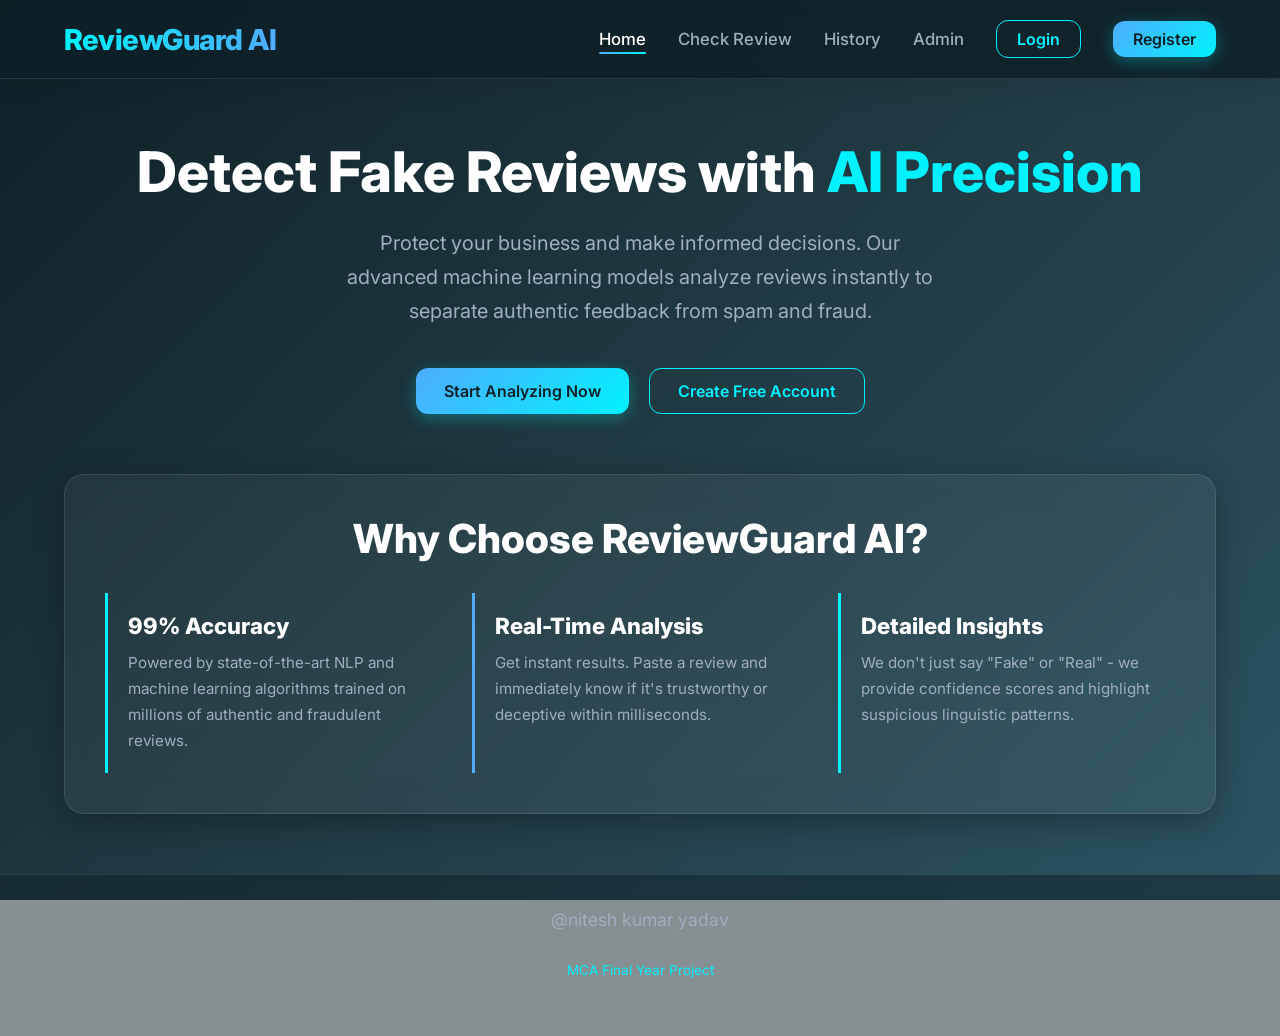
<file: index.html>
<!DOCTYPE html>
<html lang="en">
<head>
    <meta charset="UTF-8">
    <meta name="viewport" content="width=device-width, initial-scale=1.0">
    <title>AI Review Detector | Home</title>
    <link href="https://fonts.googleapis.com/css2?family=Inter:wght@400;500;600;800&display=swap" rel="stylesheet">
    <link rel="stylesheet" href="css/style.css">
</head>
<body>
    <header>
        <a href="index.html" class="logo">ReviewGuard AI</a>
        <nav>
            <ul>
                <li><a href="index.html" class="active">Home</a></li>
                <li><a href="review.html">Check Review</a></li>
                <li><a href="history.html">History</a></li>
                <li><a href="admin-login.html">Admin</a></li>
                <li><a href="login.html" class="btn btn-outline" style="padding: 8px 20px;">Login</a></li>
                <li><a href="register.html" class="btn btn-primary" style="padding: 8px 20px;">Register</a></li>
            </ul>
        </nav>
    </header>

    <main>
        <div class="container text-center">
            <h1 class="animate-up">Detect Fake Reviews with <span style="color: var(--primary-color);">AI Precision</span></h1>
            <p class="animate-up delay-1" style="max-width: 600px; margin: 0 auto 40px auto; font-size: 1.25rem;">
                Protect your business and make informed decisions. Our advanced machine learning models analyze reviews instantly to separate authentic feedback from spam and fraud.
            </p>
            <div class="animate-up delay-2" style="display: flex; gap: 20px; justify-content: center; margin-bottom: 60px;">
                <a href="review.html" class="btn btn-primary">Start Analyzing Now</a>
                <a href="register.html" class="btn btn-outline">Create Free Account</a>
            </div>

            <div class="glass-panel animate-up delay-3" style="padding: 40px; margin-top: 20px;">
                <h2>Why Choose ReviewGuard AI?</h2>
                <div style="display: grid; grid-template-columns: repeat(auto-fit, minmax(250px, 1fr)); gap: 30px; margin-top: 30px; text-align: left;">
                    <div style="padding: 20px; border-left: 3px solid var(--primary-color);">
                        <h3 style="font-size: 1.4rem; margin-bottom: 10px;">99% Accuracy</h3>
                        <p style="font-size: 0.95rem; margin-bottom: 0;">Powered by state-of-the-art NLP and machine learning algorithms trained on millions of authentic and fraudulent reviews.</p>
                    </div>
                    <div style="padding: 20px; border-left: 3px solid var(--secondary-color);">
                        <h3 style="font-size: 1.4rem; margin-bottom: 10px;">Real-Time Analysis</h3>
                        <p style="font-size: 0.95rem; margin-bottom: 0;">Get instant results. Paste a review and immediately know if it's trustworthy or deceptive within milliseconds.</p>
                    </div>
                    <div style="padding: 20px; border-left: 3px solid var(--primary-color);">
                        <h3 style="font-size: 1.4rem; margin-bottom: 10px;">Detailed Insights</h3>
                        <p style="font-size: 0.95rem; margin-bottom: 0;">We don't just say "Fake" or "Real" - we provide confidence scores and highlight suspicious linguistic patterns.</p>
                    </div>
                </div>
            </div>
        </div>
    </main>

    <footer>
        <p> @nitesh kumar yadav</p>
        <p style="margin-top: 5px; font-size: 0.85rem; color: var(--primary-color);">MCA Final Year Project</p>
    </footer>

    <script src="js/script.js"></script>
</body>
</html>
</file>
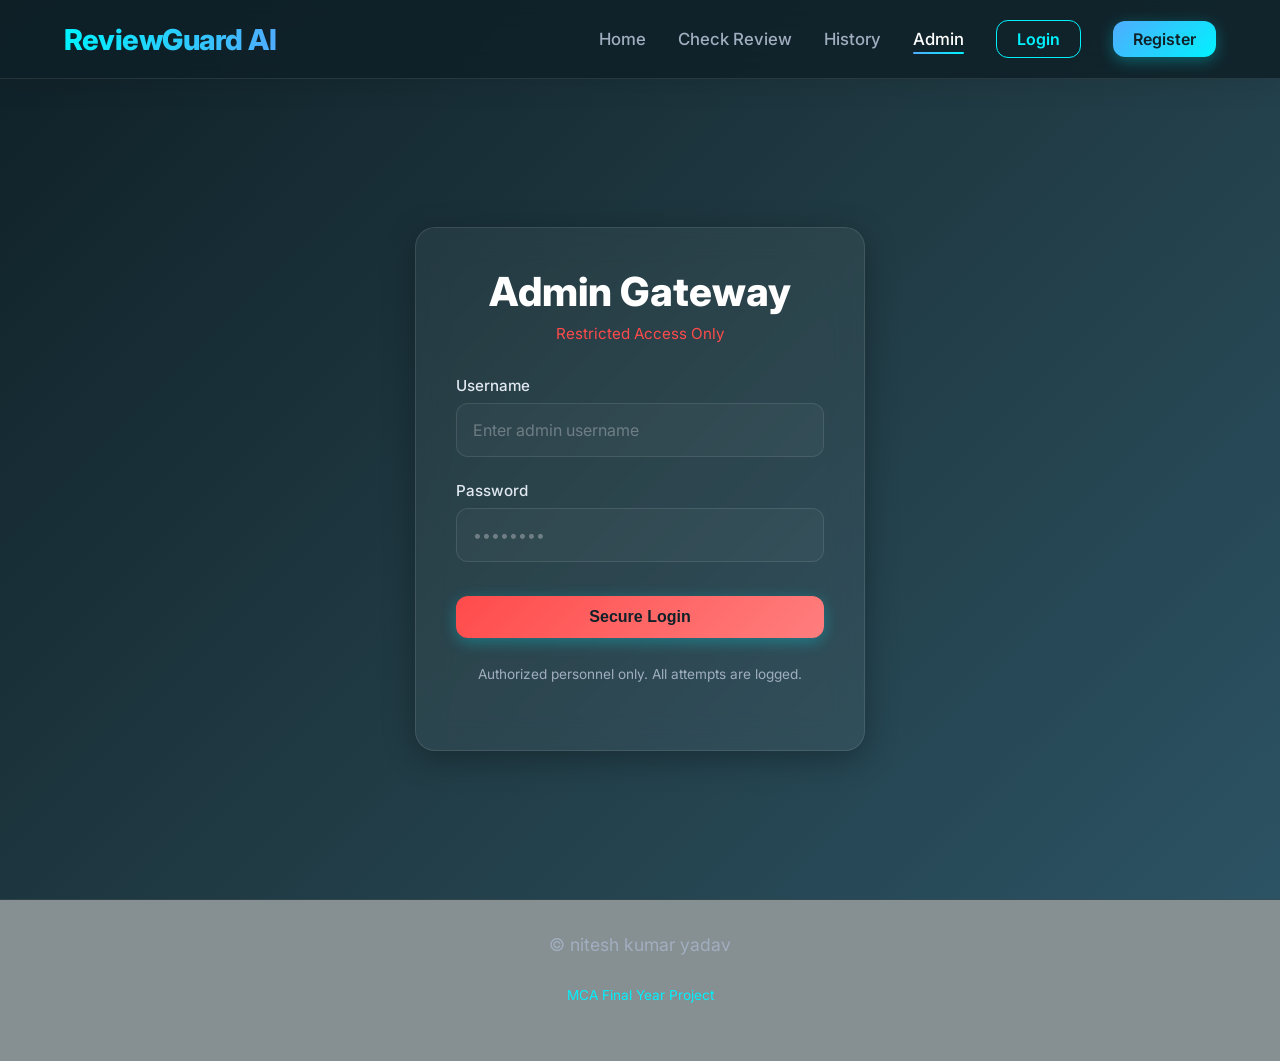
<file: admin-login.html>
<!DOCTYPE html>
<html lang="en">
<head>
    <meta charset="UTF-8">
    <meta name="viewport" content="width=device-width, initial-scale=1.0">
    <title>AI Review Detector | Admin Login</title>
    <link href="https://fonts.googleapis.com/css2?family=Inter:wght@400;500;600;800&display=swap" rel="stylesheet">
    <link rel="stylesheet" href="css/style.css">
</head>
<body>
    <header>
        <a href="index.html" class="logo">ReviewGuard AI</a>
        <nav>
            <ul>
                <li><a href="index.html">Home</a></li>
                <li><a href="review.html">Check Review</a></li>
                <li><a href="history.html">History</a></li>
                <li><a href="admin-login.html" class="active">Admin</a></li>
                <li><a href="login.html" class="btn btn-outline" style="padding: 8px 20px;">Login</a></li>
                <li><a href="register.html" class="btn btn-primary" style="padding: 8px 20px;">Register</a></li>
            </ul>
        </nav>
    </header>

    <main style="justify-content: center; align-items: center; min-height: calc(100vh - 80px);">
        <div class="glass-panel animate-up" style="width: 100%; max-width: 450px; padding: 40px; text-align: center;">
            <h2 style="margin-bottom: 5px;">Admin Gateway</h2>
            <p style="margin-bottom: 30px; font-size: 0.95rem; color: var(--danger-color);">Restricted Access Only</p>
            
            <form id="adminLoginForm">
                <div class="form-group">
                    <label for="adminUsername">Username</label>
                    <input type="text" id="adminUsername" placeholder="Enter admin username" required>
                </div>
                <div class="form-group">
                    <label for="adminPassword">Password</label>
                    <input type="password" id="adminPassword" placeholder="••••••••" required>
                </div>
                <div id="adminLoginError" style="color: var(--danger-color); font-size: 0.85rem; margin-bottom: 10px; display: none;">Invalid credentials</div>
                <button type="submit" class="btn btn-primary" style="width: 100%; margin-top: 10px; background: linear-gradient(135deg, #ff4b4b, #ff7e7e); border: none; font-weight: 600;">Secure Login</button>
            </form>
            
            <p style="margin-top: 25px; font-size: 0.85rem; color: var(--text-muted);">
                Authorized personnel only. All attempts are logged.
            </p>
        </div>
    </main>

    <footer>
        <p>&copy; nitesh kumar yadav</p>
        <p style="margin-top: 5px; font-size: 0.85rem; color: var(--primary-color);">MCA Final Year Project</p>
    </footer>

    <script src="js/script.js"></script>
    <script>
        document.getElementById('adminLoginForm').addEventListener('submit', function(e) {
            e.preventDefault();
            const user = document.getElementById('adminUsername').value;
            const pass = document.getElementById('adminPassword').value;
            
            // Hardcoded credentials for testing/demonstration
            if (user === 'admin' && pass === 'admin123') {
                document.getElementById('adminLoginError').style.display = 'none';
                window.location.href = 'admin.html';
            } else {
                document.getElementById('adminLoginError').style.display = 'block';
                document.getElementById('adminPassword').value = '';
            }
        });
    </script>
</body>
</html>
</file>
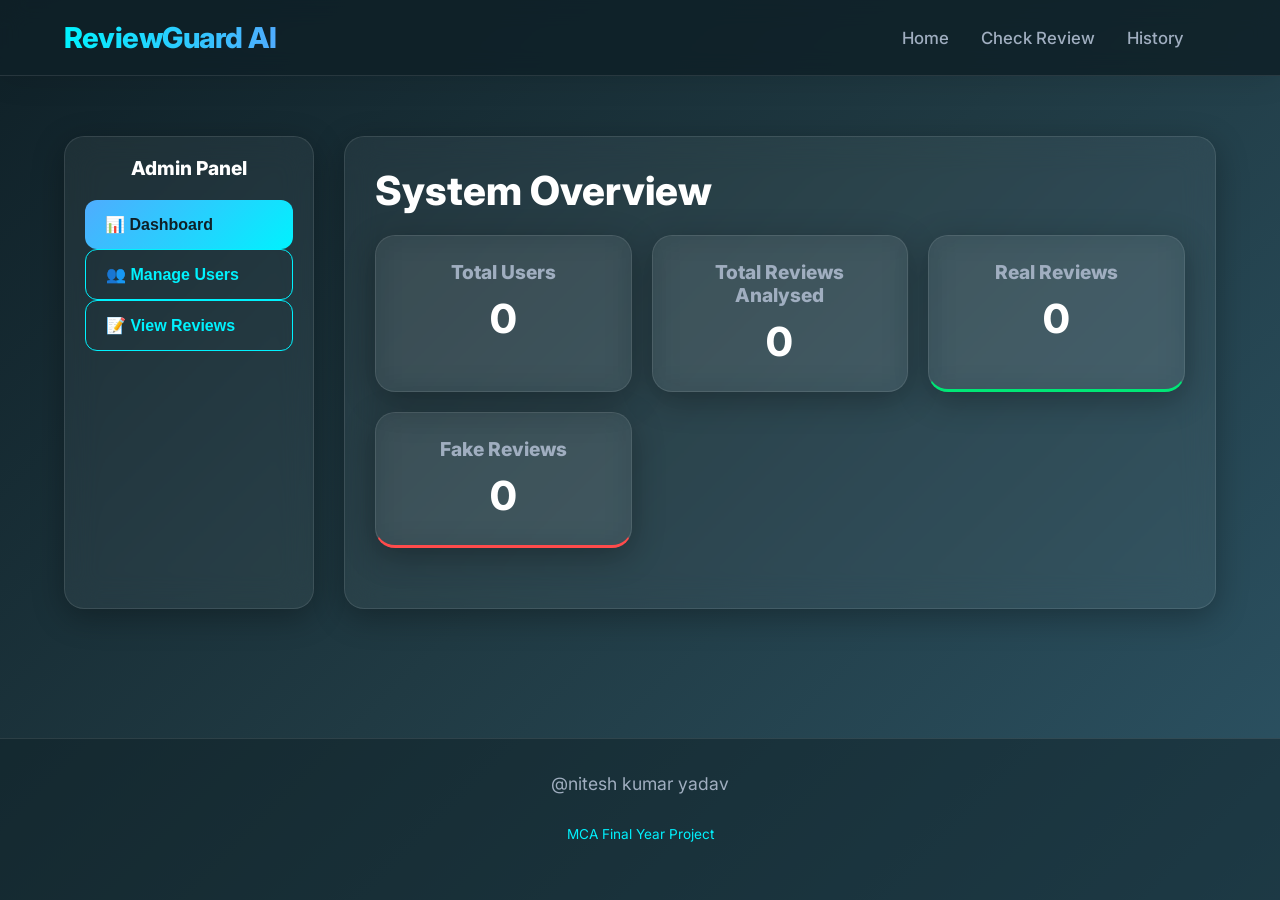
<file: admin.html>
<!DOCTYPE html>
<html lang="en">
<head>
    <meta charset="UTF-8">
    <meta name="viewport" content="width=device-width, initial-scale=1.0">
    <title>AI Review Detector | Admin Dashboard</title>
    <link href="https://fonts.googleapis.com/css2?family=Inter:wght@400;500;600;800&display=swap" rel="stylesheet">
    <link rel="stylesheet" href="css/style.css">
    <style>
        .admin-container {
            display: flex;
            width: 100%;
            max-width: 1400px;
            margin: 0 auto;
            gap: 30px;
        }

        .sidebar {
            width: 250px;
            flex-shrink: 0;
            display: flex;
            flex-direction: column;
            gap: 15px;
        }

        .sidebar-btn {
            width: 100%;
            text-align: left;
            justify-content: flex-start;
            padding: 15px 20px;
        }

        .sidebar-btn.active {
            background: linear-gradient(135deg, var(--secondary-color), var(--primary-color));
            color: #0f2027;
            border: none;
        }

        .admin-content {
            flex-grow: 1;
        }

        .stats-grid {
            display: grid;
            grid-template-columns: repeat(auto-fit, minmax(200px, 1fr));
            gap: 20px;
            margin-bottom: 30px;
        }

        .stat-card {
            padding: 25px;
            text-align: center;
        }

        .stat-card h3 {
            font-size: 1.2rem;
            color: var(--text-muted);
            margin-bottom: 10px;
        }

        .stat-card .value {
            font-size: 2.5rem;
            font-weight: 800;
            color: var(--text-main);
        }

        .data-table {
            width: 100%;
            border-collapse: collapse;
            text-align: left;
        }

        .data-table th, .data-table td {
            padding: 15px;
            border-bottom: 1px solid var(--glass-border);
        }

        .data-table th {
            font-weight: 600;
            color: var(--primary-color);
        }

        .data-table tr:hover {
            background: rgba(255, 255, 255, 0.02);
        }

        .badge {
            padding: 5px 10px;
            border-radius: 20px;
            font-size: 0.85rem;
            font-weight: 600;
        }

        .badge-real { background: rgba(0, 230, 118, 0.2); color: var(--success-color); }
        .badge-fake { background: rgba(255, 75, 75, 0.2); color: var(--danger-color); }

        .btn-sm {
            padding: 8px 12px;
            font-size: 0.85rem;
        }
        
        .btn-danger {
            border-color: var(--danger-color);
            color: var(--danger-color);
        }
        
        .btn-danger:hover {
            background: rgba(255, 75, 75, 0.1);
            box-shadow: 0 0 10px rgba(255, 75, 75, 0.2) inset;
        }

        /* Sections routing visibility */
        .admin-section { display: none; }
        .admin-section.active { display: block; animation: fadeInUp 0.5s ease forwards; }

    </style>
</head>
<body>
    <header>
        <a href="index.html" class="logo">ReviewGuard AI</a>
        <nav>
            <ul>
                <li><a href="index.html">Home</a></li>
                <li><a href="review.html">Check Review</a></li>
                <li><a href="history.html">History</a></li>
                <li id="auth-links"></li>
            </ul>
        </nav>
    </header>

    <main>
        <div class="admin-container">
            <aside class="sidebar animate-up">
                <div class="glass-panel" style="padding: 20px; height: 100%;">
                    <h3 style="font-size: 1.2rem; margin-bottom: 20px; text-align: center;">Admin Panel</h3>
                    <button class="btn btn-outline sidebar-btn active" onclick="showSection('dashboard', this)">
                        📊 Dashboard
                    </button>
                    <button class="btn btn-outline sidebar-btn" onclick="showSection('users', this)">
                        👥 Manage Users
                    </button>
                    <button class="btn btn-outline sidebar-btn" onclick="showSection('reviews', this)">
                        📝 View Reviews
                    </button>
                </div>
            </aside>

            <section class="admin-content animate-up delay-1">
                <!-- Dashboard Section -->
                <div id="section-dashboard" class="admin-section active glass-panel" style="padding: 30px;">
                    <h2>System Overview</h2>
                    <div class="stats-grid">
                        <div class="glass-panel stat-card">
                            <h3>Total Users</h3>
                            <div class="value" id="stat-total-users">-</div>
                        </div>
                        <div class="glass-panel stat-card">
                            <h3>Total Reviews Analysed</h3>
                            <div class="value" id="stat-total-reviews">-</div>
                        </div>
                        <div class="glass-panel stat-card" style="border-bottom: 3px solid var(--success-color);">
                            <h3>Real Reviews</h3>
                            <div class="value" id="stat-real-reviews">-</div>
                        </div>
                        <div class="glass-panel stat-card" style="border-bottom: 3px solid var(--danger-color);">
                            <h3>Fake Reviews</h3>
                            <div class="value" id="stat-fake-reviews">-</div>
                        </div>
                    </div>
                </div>

                <!-- Users Section -->
                <div id="section-users" class="admin-section glass-panel" style="padding: 30px;">
                    <h2>Manage Users</h2>
                    <div style="overflow-x: auto;">
                        <table class="data-table">
                            <thead>
                                <tr>
                                    <th>ID</th>
                                    <th>Name</th>
                                    <th>Email</th>
                                    <th>Password</th>
                                    <th>Role</th>
                                    <th>Joined</th>
                                    <th>Actions</th>
                                </tr>
                            </thead>
                            <tbody id="users-tbody">
                                <!-- Users loaded via JS -->
                            </tbody>
                        </table>
                    </div>
                </div>

                <!-- Reviews Section -->
                <div id="section-reviews" class="admin-section glass-panel" style="padding: 30px;">
                    <h2>System Reviews</h2>
                    <div style="overflow-x: auto;">
                        <table class="data-table">
                            <thead>
                                <tr>
                                    <th>ID</th>
                                    <th>User</th>
                                    <th>Review Text</th>
                                    <th>Prediction</th>
                                    <th>Confidence</th>
                                    <th>Date</th>
                                    <th>Actions</th>
                                </tr>
                            </thead>
                            <tbody id="reviews-tbody">
                                <!-- Reviews loaded via JS -->
                            </tbody>
                        </table>
                    </div>
                </div>
            </section>
        </div>
    </main>

    <footer>
        <p> @nitesh kumar yadav</p>
        <p style="margin-top: 5px; font-size: 0.85rem; color: var(--primary-color);">MCA Final Year Project</p>
    </footer>

    <script src="js/admin.js"></script>
    <script src="js/script.js"></script>
</body>
</html>
</file>
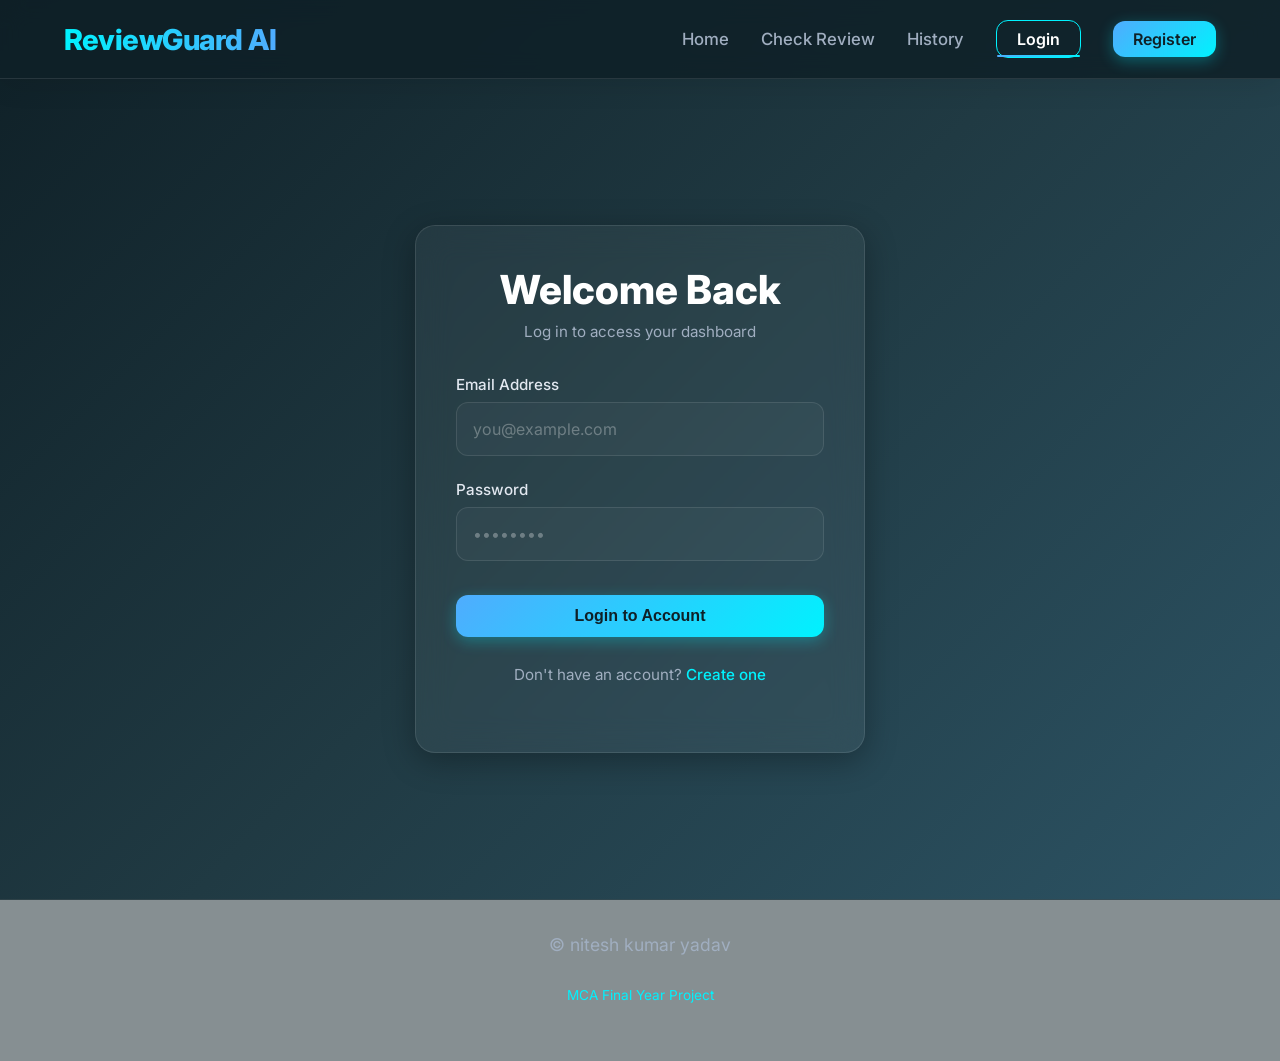
<file: history.html>
<!DOCTYPE html>
<html lang="en">
<head>
    <meta charset="UTF-8">
    <meta name="viewport" content="width=device-width, initial-scale=1.0">
    <title>AI Review Detector | History</title>
    <link href="https://fonts.googleapis.com/css2?family=Inter:wght@400;500;600;800&display=swap" rel="stylesheet">
    <link rel="stylesheet" href="css/style.css">
    <style>
        .history-table {
            width: 100%;
            border-collapse: collapse;
            margin-top: 20px;
        }
        .history-table th, .history-table td {
            padding: 16px;
            text-align: left;
            border-bottom: 1px solid var(--glass-border);
        }
        .history-table th {
            font-weight: 600;
            color: var(--text-muted);
            text-transform: uppercase;
            font-size: 0.85rem;
            letter-spacing: 1px;
        }
        .history-table tr:hover td {
            background: rgba(255, 255, 255, 0.02);
        }
        .badge {
            padding: 6px 12px;
            border-radius: 20px;
            font-size: 0.85rem;
            font-weight: 600;
        }
        .badge-fake {
            background: rgba(255, 75, 75, 0.2);
            color: #ff8a8a;
            border: 1px solid rgba(255, 75, 75, 0.3);
        }
        .badge-real {
            background: rgba(0, 230, 118, 0.2);
            color: #69f0ae;
            border: 1px solid rgba(0, 230, 118, 0.3);
        }
        .text-truncate {
            max-width: 300px;
            white-space: nowrap;
            overflow: hidden;
            text-overflow: ellipsis;
        }
    </style>
</head>
<body>
    <header>
        <a href="index.html" class="logo">ReviewGuard AI</a>
        <nav>
            <ul>
                <li><a href="index.html">Home</a></li>
                <li><a href="review.html">Check Review</a></li>
                <li><a href="history.html" class="active">History</a></li>
                <li><a href="index.html" class="btn btn-outline" style="padding: 8px 20px;">Logout</a></li>
            </ul>
        </nav>
    </header>

    <main>
        <div class="container animate-up">
            <h2 style="margin-bottom: 10px;">Analysis History</h2>
            <p style="margin-bottom: 30px;">View your past review analyses and their results.</p>

            <div class="glass-panel" style="overflow-x: auto;">
                <table class="history-table">
                    <thead>
                        <tr>
                            <th>Date</th>
                            <th>Review Snippet</th>
                            <th>Result</th>
                            <th>Confidence</th>
                            <th>Action</th>
                        </tr>
                    </thead>
                    <tbody>
                        <tr>
                            <td>Mar 18, 2026</td>
                            <td class="text-truncate">"This is the most amazing product I have ever..."</td>
                            <td><span class="badge badge-fake">Fake</span></td>
                            <td>94%</td>
                            <td><a href="review.html" style="color: var(--primary-color);">View Details</a></td>
                        </tr>
                        <tr>
                            <td>Mar 17, 2026</td>
                            <td class="text-truncate">"I bought this for my daughter and she liked the color but..."</td>
                            <td><span class="badge badge-real">Real</span></td>
                            <td>88%</td>
                            <td><a href="review.html" style="color: var(--primary-color);">View Details</a></td>
                        </tr>
                        <tr>
                            <td>Mar 16, 2026</td>
                            <td class="text-truncate">"Do not buy this! It broke after one week of use and..."</td>
                            <td><span class="badge badge-real">Real</span></td>
                            <td>91%</td>
                            <td><a href="review.html" style="color: var(--primary-color);">View Details</a></td>
                        </tr>
                        <tr>
                            <td>Mar 15, 2026</td>
                            <td class="text-truncate">"Best purchase ever! Totally worth the money wow..."</td>
                            <td><span class="badge badge-fake">Fake</span></td>
                            <td>97%</td>
                            <td><a href="review.html" style="color: var(--primary-color);">View Details</a></td>
                        </tr>
                    </tbody>
                </table>
            </div>
        </div>
    </main>

    <footer>
        <p>&copy; nitesh kumar yadav</p>
        <p style="margin-top: 5px; font-size: 0.85rem; color: var(--primary-color);">MCA Final Year Project</p>
    </footer>

    <script src="js/script.js"></script>
</body>
</html>
</file>
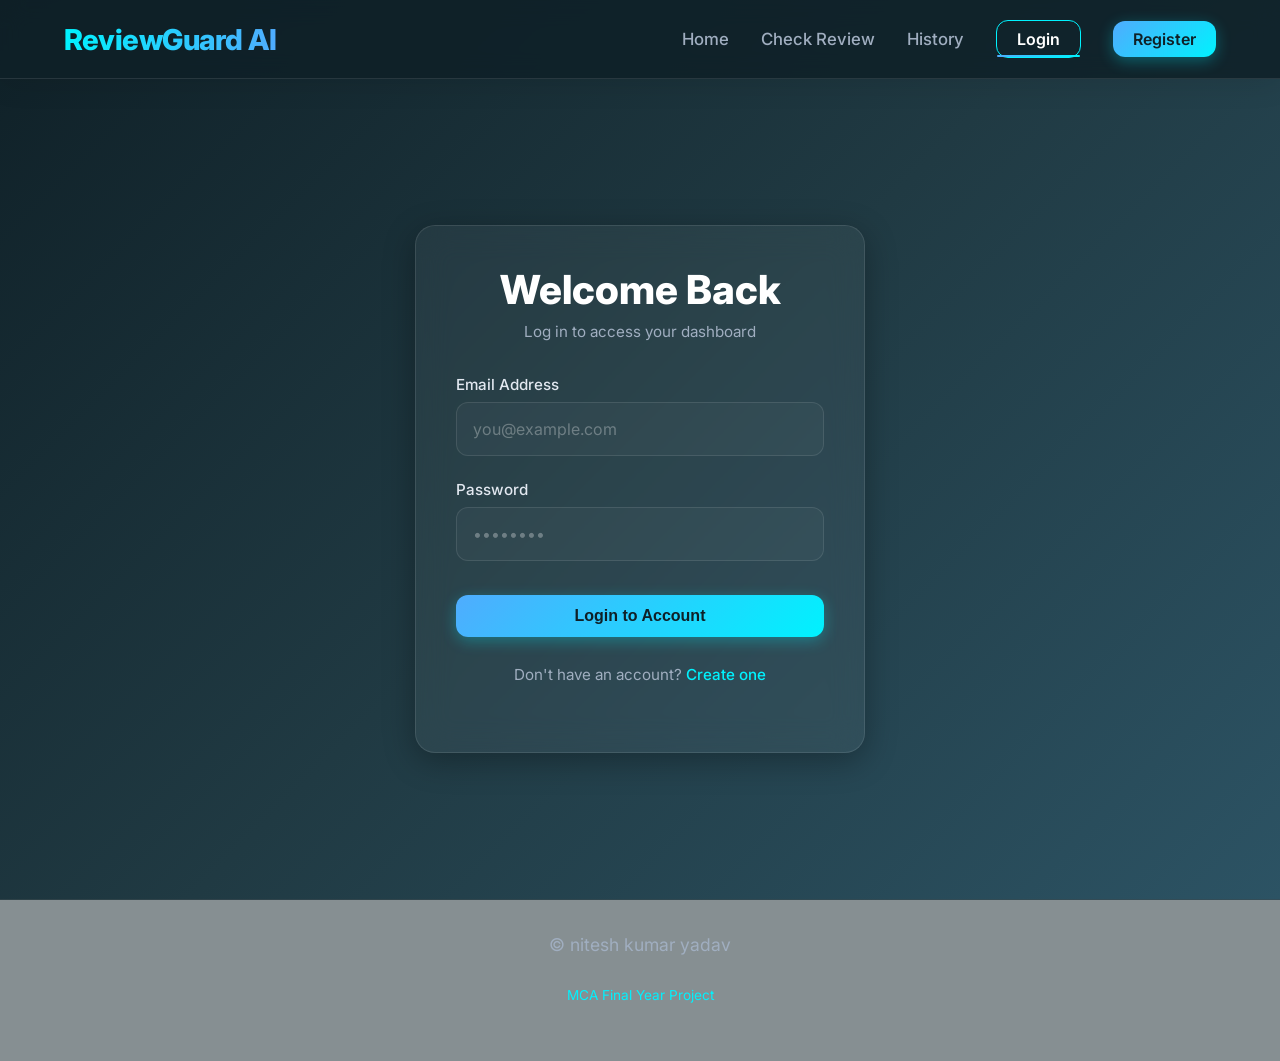
<file: login.html>
<!DOCTYPE html>
<html lang="en">
<head>
    <meta charset="UTF-8">
    <meta name="viewport" content="width=device-width, initial-scale=1.0">
    <title>AI Review Detector | Login</title>
    <link href="https://fonts.googleapis.com/css2?family=Inter:wght@400;500;600;800&display=swap" rel="stylesheet">
    <link rel="stylesheet" href="css/style.css">
</head>
<body>
    <header>
        <a href="index.html" class="logo">ReviewGuard AI</a>
        <nav>
            <ul>
                <li><a href="index.html">Home</a></li>
                <li><a href="review.html">Check Review</a></li>
                <li><a href="history.html">History</a></li>
                <li><a href="login.html" class="btn btn-outline active" style="padding: 8px 20px;">Login</a></li>
                <li><a href="register.html" class="btn btn-primary" style="padding: 8px 20px;">Register</a></li>
            </ul>
        </nav>
    </header>

    <main style="justify-content: center; align-items: center; min-height: calc(100vh - 80px);">
        <div class="glass-panel animate-up" style="width: 100%; max-width: 450px; padding: 40px; text-align: center;">
            <h2 style="margin-bottom: 5px;">Welcome Back</h2>
            <p style="margin-bottom: 30px; font-size: 0.95rem;">Log in to access your dashboard</p>
            
            <form id="loginForm">
                <div class="form-group">
                    <label for="email">Email Address</label>
                    <input type="email" id="email" placeholder="you@example.com" required>
                </div>
                <div class="form-group">
                    <label for="password">Password</label>
                    <input type="password" id="password" placeholder="••••••••" required>
                </div>
                <button type="submit" class="btn btn-primary" style="width: 100%; margin-top: 10px;">Login to Account</button>
            </form>
            
            <p style="margin-top: 25px; font-size: 0.95rem; color: var(--text-muted);">
                Don't have an account? <a href="register.html" style="color: var(--primary-color); text-decoration: none; font-weight: 500;">Create one</a>
            </p>
        </div>
    </main>

    <footer>
        <p>&copy; nitesh kumar yadav</p>
        <p style="margin-top: 5px; font-size: 0.85rem; color: var(--primary-color);">MCA Final Year Project</p>
    </footer>

    <script src="js/script.js"></script>
</body>
</html>
</file>
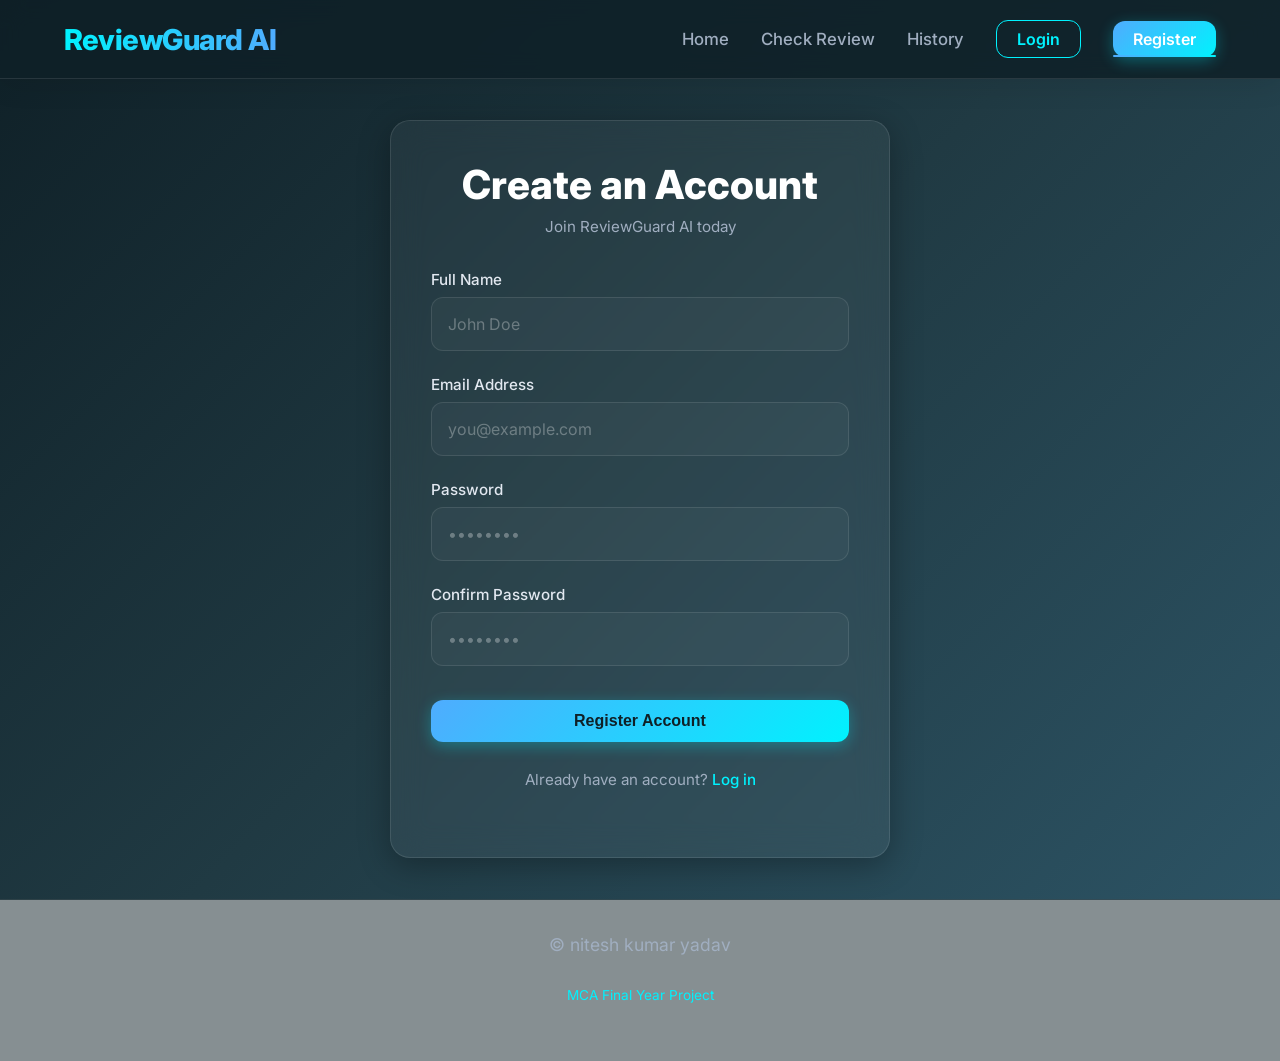
<file: register.html>
<!DOCTYPE html>
<html lang="en">
<head>
    <meta charset="UTF-8">
    <meta name="viewport" content="width=device-width, initial-scale=1.0">
    <title>AI Review Detector | Register</title>
    <link href="https://fonts.googleapis.com/css2?family=Inter:wght@400;500;600;800&display=swap" rel="stylesheet">
    <link rel="stylesheet" href="css/style.css">
</head>
<body>
    <header>
        <a href="index.html" class="logo">ReviewGuard AI</a>
        <nav>
            <ul>
                <li><a href="index.html">Home</a></li>
                <li><a href="review.html">Check Review</a></li>
                <li><a href="history.html">History</a></li>
                <li><a href="login.html" class="btn btn-outline" style="padding: 8px 20px;">Login</a></li>
                <li><a href="register.html" class="btn btn-primary active" style="padding: 8px 20px;">Register</a></li>
            </ul>
        </nav>
    </header>

    <main style="justify-content: center; align-items: center; min-height: calc(100vh - 80px); padding-top: 20px; padding-bottom: 20px;">
        <div class="glass-panel animate-up" style="width: 100%; max-width: 500px; padding: 40px; text-align: center;">
            <h2 style="margin-bottom: 5px;">Create an Account</h2>
            <p style="margin-bottom: 30px; font-size: 0.95rem;">Join ReviewGuard AI today</p>
            
            <form id="registerForm">
                <div class="form-group">
                    <label for="fullname">Full Name</label>
                    <input type="text" id="fullname" placeholder="John Doe" required>
                </div>
                <div class="form-group">
                    <label for="email">Email Address</label>
                    <input type="email" id="email" placeholder="you@example.com" required>
                </div>
                <div class="form-group">
                    <label for="password">Password</label>
                    <input type="password" id="password" placeholder="••••••••" required>
                </div>
                <div class="form-group">
                    <label for="confirm-password">Confirm Password</label>
                    <input type="password" id="confirm-password" placeholder="••••••••" required>
                </div>
                <button type="submit" class="btn btn-primary" style="width: 100%; margin-top: 10px;">Register Account</button>
            </form>
            
            <p style="margin-top: 25px; font-size: 0.95rem; color: var(--text-muted);">
                Already have an account? <a href="login.html" style="color: var(--primary-color); text-decoration: none; font-weight: 500;">Log in</a>
            </p>
        </div>
    </main>

    <footer>
        <p>&copy; nitesh kumar yadav</p>
        <p style="margin-top: 5px; font-size: 0.85rem; color: var(--primary-color);">MCA Final Year Project</p>
    </footer>

    <script src="js/script.js"></script>
</body>
</html>
</file>
<file: css/style.css>
:root {
  --primary-color: #00f2fe;
  --secondary-color: #4facfe;
  --bg-gradient: linear-gradient(135deg, #0f2027, #203a43, #2c5364);
  --glass-bg: rgba(255, 255, 255, 0.05);
  --glass-border: rgba(255, 255, 255, 0.1);
  --glass-hover: rgba(255, 255, 255, 0.1);
  --text-main: #ffffff;
  --text-muted: #a0aec0;
  --danger-color: #ff4b4b;
  --success-color: #00e676;
  --font-family: 'Inter', 'Segoe UI', system-ui, sans-serif;
  --transition: all 0.3s cubic-bezier(0.25, 0.8, 0.25, 1);
}

* {
  box-sizing: border-box;
  margin: 0;
  padding: 0;
}

body {
  font-family: var(--font-family);
  background: var(--bg-gradient);
  background-attachment: fixed;
  color: var(--text-main);
  min-height: 100vh;
  display: flex;
  flex-direction: column;
  overflow-x: hidden;
}

/* Glassmorphism utility */
.glass-panel {
  background: var(--glass-bg);
  backdrop-filter: blur(16px);
  -webkit-backdrop-filter: blur(16px);
  border: 1px solid var(--glass-border);
  border-radius: 20px;
  box-shadow: 0 8px 32px rgba(0, 0, 0, 0.3);
}

.glass-panel:hover {
  background: var(--glass-hover);
  border-color: rgba(255,255,255,0.2);
}

/* Navbar */
header {
  padding: 20px 5%;
  display: flex;
  justify-content: space-between;
  align-items: center;
  position: sticky;
  top: 0;
  z-index: 1000;
  background: rgba(15, 32, 39, 0.85);
  backdrop-filter: blur(12px);
  border-bottom: 1px solid var(--glass-border);
  box-shadow: 0 4px 30px rgba(0, 0, 0, 0.1);
  transition: padding 0.3s ease;
}

.logo {
  font-size: 1.8rem;
  font-weight: 800;
  background: linear-gradient(to right, var(--primary-color), var(--secondary-color));
  -webkit-background-clip: text;
  -webkit-text-fill-color: transparent;
  text-decoration: none;
  letter-spacing: -0.5px;
}

nav ul {
  display: flex;
  gap: 32px;
  list-style: none;
  align-items: center;
}

nav a {
  color: var(--text-muted);
  text-decoration: none;
  font-weight: 500;
  font-size: 1.05rem;
  transition: var(--transition);
  position: relative;
  padding: 5px 0;
}

nav a::after {
  content: '';
  position: absolute;
  width: 0;
  height: 2px;
  bottom: 0;
  left: 0;
  background: linear-gradient(90deg, var(--secondary-color), var(--primary-color));
  transition: var(--transition);
  border-radius: 2px;
}

nav a:hover::after, nav a.active::after {
  width: 100%;
}

nav a:hover, nav a.active {
  color: var(--text-main);
}

/* Buttons */
.btn {
  padding: 12px 28px;
  border-radius: 12px;
  border: none;
  font-size: 1rem;
  font-weight: 600;
  cursor: pointer;
  transition: var(--transition);
  text-decoration: none;
  display: inline-flex;
  align-items: center;
  justify-content: center;
  gap: 8px;
}

.btn-primary {
  background: linear-gradient(135deg, var(--secondary-color), var(--primary-color));
  color: #0f2027;
  box-shadow: 0 4px 15px rgba(0, 242, 254, 0.3);
}

.btn-primary:hover {
  transform: translateY(-2px) scale(1.02);
  box-shadow: 0 8px 25px rgba(0, 242, 254, 0.5);
}

.btn-outline {
  background: transparent;
  border: 1px solid var(--primary-color);
  color: var(--primary-color);
}

.btn-outline:hover {
  background: rgba(0, 242, 254, 0.1);
  box-shadow: 0 0 15px rgba(0, 242, 254, 0.2) inset;
  transform: translateY(-2px);
}

/* Forms */
.form-group {
  margin-bottom: 24px;
  text-align: left;
}

.form-group label {
  display: block;
  margin-bottom: 8px;
  color: #e2e8f0;
  font-size: 0.95rem;
  font-weight: 500;
}

.form-group input, .form-group textarea {
  width: 100%;
  padding: 16px;
  background: rgba(255, 255, 255, 0.03);
  border: 1px solid var(--glass-border);
  border-radius: 12px;
  color: #fff;
  font-size: 1rem;
  font-family: inherit;
  transition: var(--transition);
}

.form-group input::placeholder, .form-group textarea::placeholder {
  color: rgba(255, 255, 255, 0.3);
}

.form-group input:focus, .form-group textarea:focus {
  outline: none;
  border-color: var(--primary-color);
  background: rgba(255, 255, 255, 0.06);
  box-shadow: 0 0 0 4px rgba(0, 242, 254, 0.1);
}

/* Layout utilities */
main {
  flex-grow: 1;
  padding: 60px 5%;
  display: flex;
  flex-direction: column;
  align-items: center;
}

.container {
  max-width: 1200px;
  margin: 0 auto;
  width: 100%;
}

.text-center { text-align: center; }

h1, h2, h3 {
  margin-bottom: 20px;
  font-weight: 800;
  line-height: 1.2;
}

h1 { font-size: 3.5rem; }
h2 { font-size: 2.5rem; }
h3 { font-size: 1.8rem; }

p {
  color: var(--text-muted);
  line-height: 1.7;
  font-size: 1.1rem;
  margin-bottom: 24px;
}

/* Footer */
footer {
  text-align: center;
  padding: 30px;
  border-top: 1px solid var(--glass-border);
  background: rgba(15, 32, 39, 0.5);
  color: var(--text-muted);
  font-size: 0.9rem;
}

/* Animations */
@keyframes fadeInUp {
  from { opacity: 0; transform: translateY(30px); }
  to { opacity: 1; transform: translateY(0); }
}

.animate-up {
  animation: fadeInUp 0.8s cubic-bezier(0.16, 1, 0.3, 1) forwards;
  opacity: 0;
}

.delay-1 { animation-delay: 0.1s; }
.delay-2 { animation-delay: 0.2s; }
.delay-3 { animation-delay: 0.3s; }
</file>
